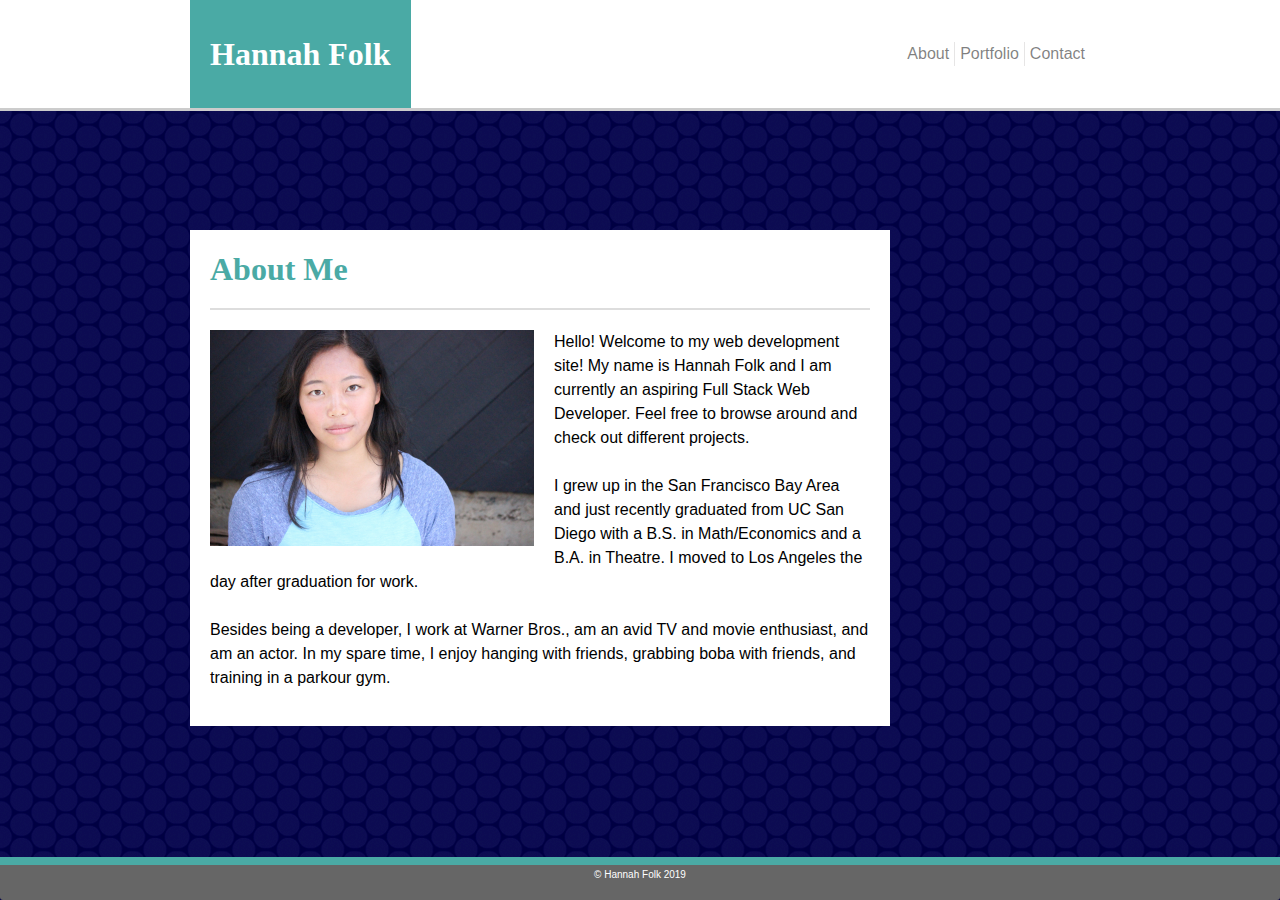
<file: index.html>
<!DOCTYPE html>
<html lang="en">
<head>
	<meta charset="UTF-8">
	<meta name="viewport" content="width=device-width, initial-scale=1.0">
	<meta http-equiv="X-UA-Compatible" content="ie=edge">
    <title>Hannah Folk</title>
    <link rel="icon" type="image/jpg" href="assets/images/hannah.jpg">
    <link rel="stylesheet" href="https://stackpath.bootstrapcdn.com/bootstrap/4.3.1/css/bootstrap.min.css" integrity="sha384-ggOyR0iXCbMQv3Xipma34MD+dH/1fQ784/j6cY/iJTQUOhcWr7x9JvoRxT2MZw1T" crossorigin="anonymous">
    <link rel="stylesheet" type="text/css" href="assets/css/style.css">
</head>

<body>
    <script src="https://code.jquery.com/jquery-3.3.1.slim.min.js" integrity="sha384-q8i/X+965DzO0rT7abK41JStQIAqVgRVzpbzo5smXKp4YfRvH+8abtTE1Pi6jizo" crossorigin="anonymous"></script>
    <script src="https://cdnjs.cloudflare.com/ajax/libs/popper.js/1.14.7/umd/popper.min.js" integrity="sha384-UO2eT0CpHqdSJQ6hJty5KVphtPhzWj9WO1clHTMGa3JDZwrnQq4sF86dIHNDz0W1" crossorigin="anonymous"></script>
    <script src="https://stackpath.bootstrapcdn.com/bootstrap/4.3.1/js/bootstrap.min.js" integrity="sha384-JjSmVgyd0p3pXB1rRibZUAYoIIy6OrQ6VrjIEaFf/nJGzIxFDsf4x0xIM+B07jRM" crossorigin="anonymous"></script>

    <div class="container-fluid">
        <nav class="navbar fixed-top bg-white navbar-light">
            <div class="container nav-container">
                <div class="navbar-header">
                    <a class="navbar-brand" href="index.html">Hannah Folk</a>
                </div>
                <div class="nav navbar-nav navbar-right">
                    <ul>
                        <li><a class="nav-item nav-link" href="index.html">About</a></li>
                        <li><a class="nav-item nav-link" href="portfolio.html">Portfolio</a></li>
                        <li><a class="nav-item nav-link" href="contact.html">Contact</a></li>
                    </ul>    
                </div>
            </div>
        </nav>
    </div>

    <div class="container body-container">
        <div class="full-content">
            <div class="content">
                <h1>About Me</h1>

                <hr>
                
                <p class="text-justify"></p>
                <img src="assets/images/hannah.jpg" class="d-none d-md-block img-fluid" alt="Hannah Folk" width="324" height="432">
                <img src="assets/images/hannah.jpg" class="d-md-none img-fluid" alt="Hannah Folk" width="607.5" height="810">
                    Hello! Welcome to my web development site! My name is Hannah Folk and I am currently
                    an aspiring Full Stack Web Developer. Feel free to browse around and check out 
                    different projects.
                    
                    <br>
                    <br>

                    I grew up in the San Francisco Bay Area and just recently graduated from UC San Diego
                    with a B.S. in Math/Economics and a B.A. in Theatre. I moved to Los Angeles the day
                    after graduation for work.

                    <br>
                    <br>

                    Besides being a developer, I work at Warner Bros., am an avid
                    TV and movie enthusiast, and am an actor. In my spare time, I enjoy hanging with friends, 
                    grabbing boba with friends, and training in a parkour gym.
                </p>
                </div>
                
            </div>
        </div>
    </div>

    <div class="footer card-footer text-muted">
        <p id="copyright">&copy Hannah Folk 2019</p>
    </div>
    
</body>
</html>
</file>
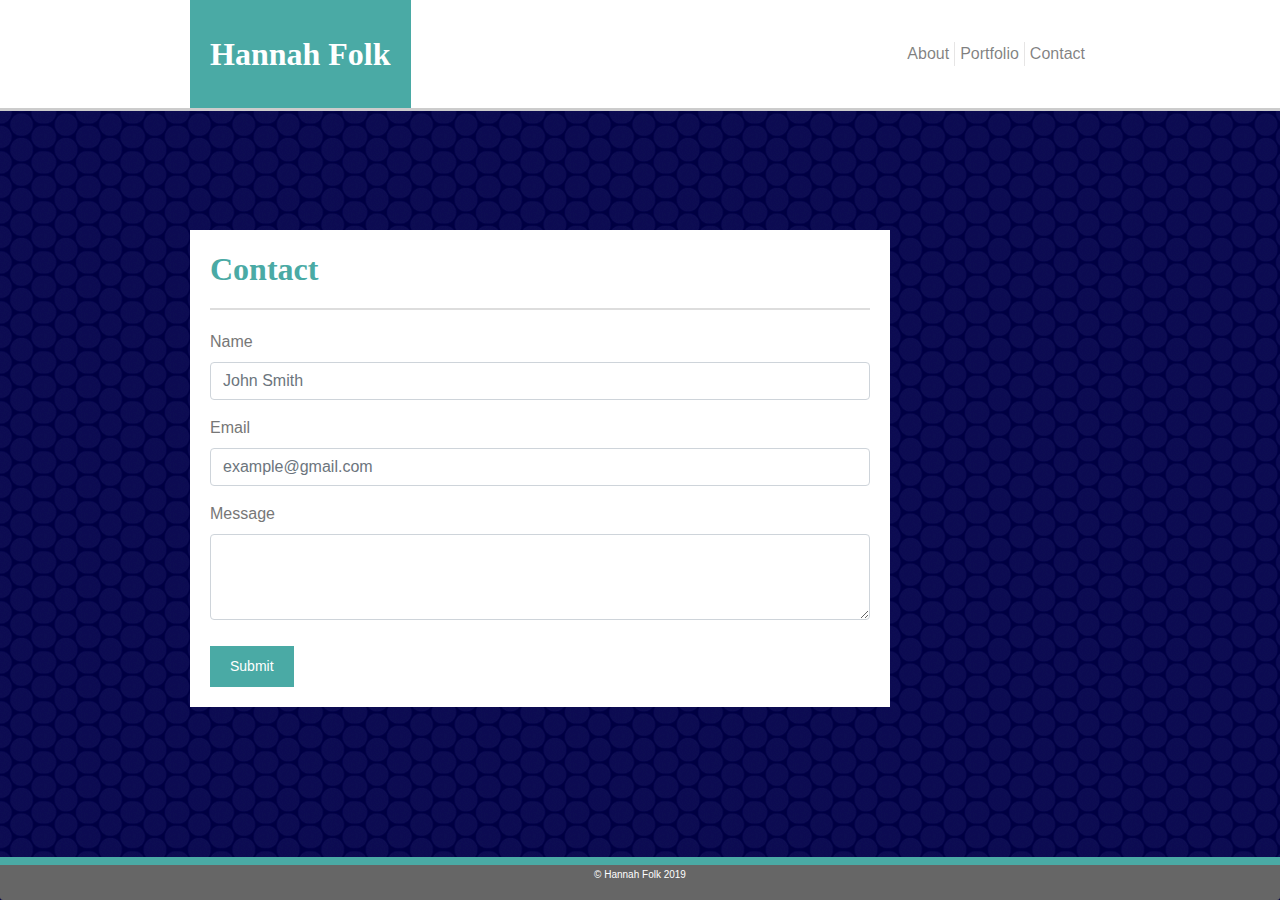
<file: contact.html>
<!DOCTYPE html>
<html lang="en">
<head>
    <meta charset="UTF-8">
    <meta name="viewport" content="width=device-width, initial-scale=1.0">
    <meta http-equiv="X-UA-Compatible" content="ie=edge">
    <title>Contact | Hannah Folk</title>
    <link rel="stylesheet" href="https://stackpath.bootstrapcdn.com/bootstrap/4.3.1/css/bootstrap.min.css" integrity="sha384-ggOyR0iXCbMQv3Xipma34MD+dH/1fQ784/j6cY/iJTQUOhcWr7x9JvoRxT2MZw1T" crossorigin="anonymous">
    <link rel="stylesheet" type="text/css" href="assets/css/style.css">
</head>

<body>
    <script src="https://code.jquery.com/jquery-3.3.1.slim.min.js" integrity="sha384-q8i/X+965DzO0rT7abK41JStQIAqVgRVzpbzo5smXKp4YfRvH+8abtTE1Pi6jizo" crossorigin="anonymous"></script>
    <script src="https://cdnjs.cloudflare.com/ajax/libs/popper.js/1.14.7/umd/popper.min.js" integrity="sha384-UO2eT0CpHqdSJQ6hJty5KVphtPhzWj9WO1clHTMGa3JDZwrnQq4sF86dIHNDz0W1" crossorigin="anonymous"></script>
    <script src="https://stackpath.bootstrapcdn.com/bootstrap/4.3.1/js/bootstrap.min.js" integrity="sha384-JjSmVgyd0p3pXB1rRibZUAYoIIy6OrQ6VrjIEaFf/nJGzIxFDsf4x0xIM+B07jRM" crossorigin="anonymous"></script>
    
    <div class="container-fluid">
        <nav class="navbar fixed-top bg-white navbar-light">
            <div class="container nav-container">
                <div class="navbar-header">
                    <a class="navbar-brand" href="index.html">Hannah Folk</a>
                </div>
                <div class="nav navbar-nav navbar-right">
                    <ul>
                        <li><a class="nav-item nav-link" href="index.html">About</a></li>
                        <li><a class="nav-item nav-link" href="portfolio.html">Portfolio</a></li>
                        <li><a class="nav-item nav-link" href="contact.html">Contact</a></li>
                    </ul>    
                </div>
            </div>
        </nav>
    </div>

    <div class="container body-container">
        <div class="full-content">
            <div class="content">
                <h1>Contact</h1>

                <hr>

                <form>
                    <div class="form-group">
                        <label for="formGroupExampleInput">Name</label>
                        <input type="text" class="form-control" id="formGroupExampleInput" placeholder="John Smith">
                    </div>
                    <div class="form-group">
                        <label for="formGroupExampleInput2">Email</label>
                        <input type="text" class="form-control" id="formGroupExampleInput2" placeholder="example@gmail.com">
                    </div>
                    <div class="form-group">
                        <label for="exampleFormControlTextarea1">Message</label>
                        <textarea class="form-control" id="exampleFormControlTextarea1" rows="3"></textarea>
                    </div>
                    <button type="submit" class="btn btn-primary">Submit</button>
                </form>
            </div>
        </div>
    </div>  

    <div class="footer card-footer text-muted">
        <p id="copyright">&copy Hannah Folk 2019</p>
    </div>
    
</body>
</html>
</file>
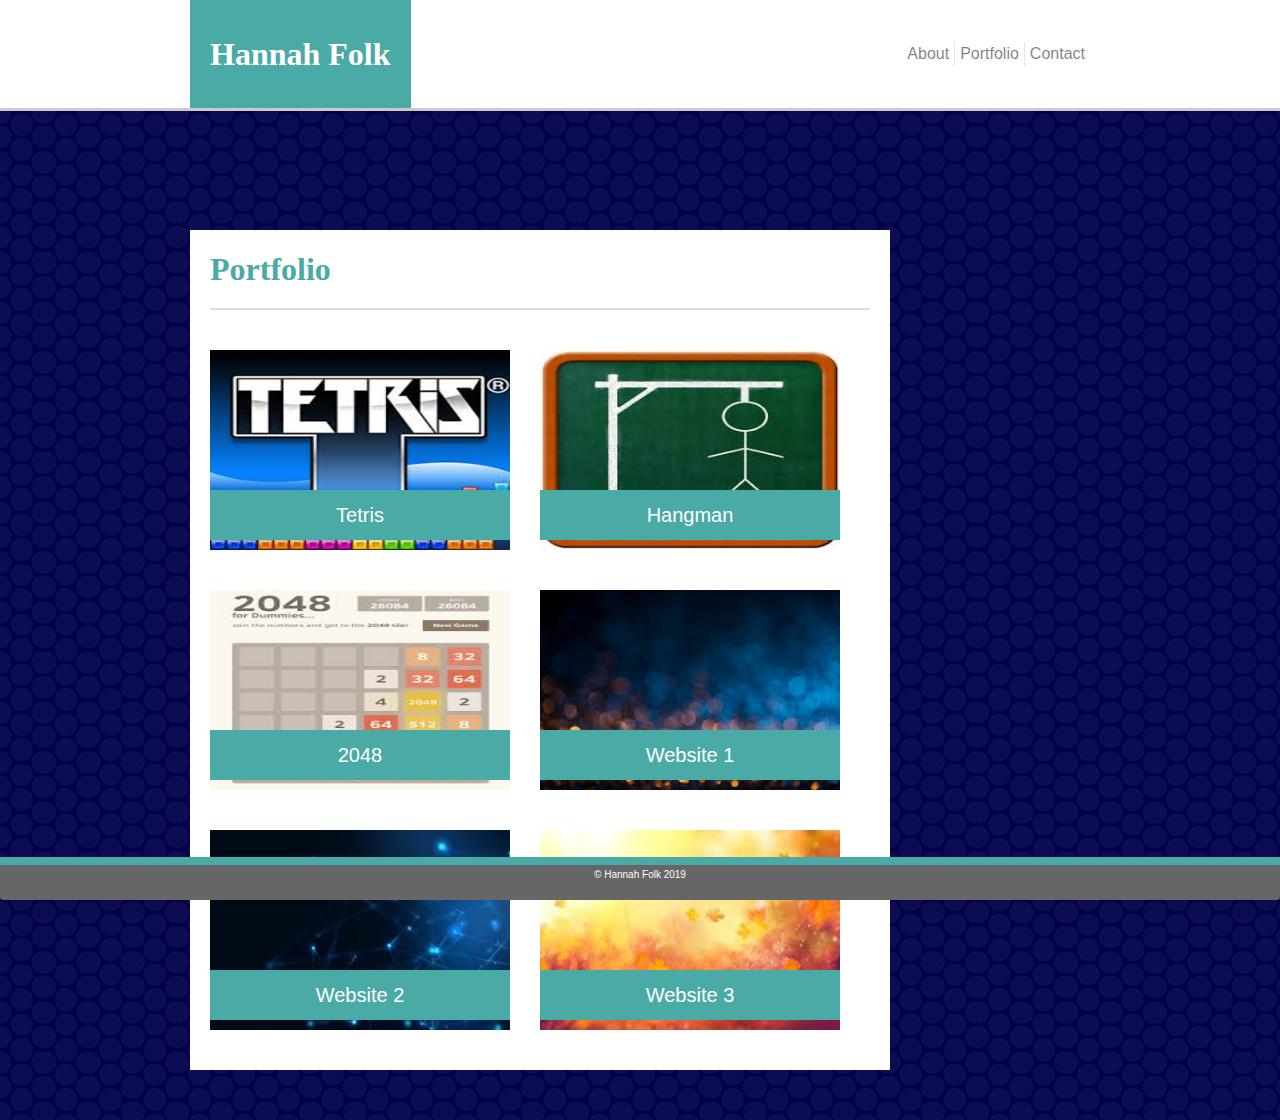
<file: portfolio.html>
<!DOCTYPE html>
<html lang="en">
<head>
    <meta charset="UTF-8">
    <meta name="viewport" content="width=device-width, initial-scale=1.0">
    <meta http-equiv="X-UA-Compatible" content="ie=edge">
    <title>Portfolio | Hannah Folk</title>
    <link rel="stylesheet" href="https://stackpath.bootstrapcdn.com/bootstrap/4.3.1/css/bootstrap.min.css" integrity="sha384-ggOyR0iXCbMQv3Xipma34MD+dH/1fQ784/j6cY/iJTQUOhcWr7x9JvoRxT2MZw1T" crossorigin="anonymous">
    <link rel="stylesheet" type="text/css" href="assets/css/style.css">
</head>

<body>
    <script src="https://code.jquery.com/jquery-3.3.1.slim.min.js" integrity="sha384-q8i/X+965DzO0rT7abK41JStQIAqVgRVzpbzo5smXKp4YfRvH+8abtTE1Pi6jizo" crossorigin="anonymous"></script>
    <script src="https://cdnjs.cloudflare.com/ajax/libs/popper.js/1.14.7/umd/popper.min.js" integrity="sha384-UO2eT0CpHqdSJQ6hJty5KVphtPhzWj9WO1clHTMGa3JDZwrnQq4sF86dIHNDz0W1" crossorigin="anonymous"></script>
    <script src="https://stackpath.bootstrapcdn.com/bootstrap/4.3.1/js/bootstrap.min.js" integrity="sha384-JjSmVgyd0p3pXB1rRibZUAYoIIy6OrQ6VrjIEaFf/nJGzIxFDsf4x0xIM+B07jRM" crossorigin="anonymous"></script>
    
    <div class="container-fluid">
        <nav class="navbar fixed-top bg-white navbar-light">
            <div class="container nav-container">
                <div class="navbar-header">
                    <a class="navbar-brand" href="index.html">Hannah Folk</a>
                </div>
                <div class="nav navbar-nav navbar-right">
                    <ul>
                        <li><a class="nav-item nav-link" href="index.html">About</a></li>
                        <li><a class="nav-item nav-link" href="portfolio.html">Portfolio</a></li>
                        <li><a class="nav-item nav-link" href="contact.html">Contact</a></li>
                    </ul>    
                </div>
            </div>
        </nav>
    </div>

    <div class="container body-container">
        <div class="full-content">
            <div class="content">
                <h1>Portfolio</h1>
        
                <hr>

                <div class="image-container">
                    <img class="portfolio-image1 d-none d-md-block img-fluid" src="assets/images/tetris.jpeg" alt="tetris">
                    <img class="portfolio-image2 d-md-none img-fluid" src="assets/images/tetris.jpeg" alt="tetris">
                    <a class="portfolio-link" href="#">Tetris</a>
                </div>
                <div class="image-container">
                    <img class="portfolio-image1 d-none d-md-block img-fluid" src="assets/images/hangman.jpeg" alt="hangman">
                    <img class="portfolio-image2 d-md-none img-fluid" src="assets/images/hangman.jpeg" alt="hangman">
                    <a class="portfolio-link" href="#">Hangman</a>
                </div>
                <div class="image-container">
                    <img class="portfolio-image1 d-none d-md-block img-fluid" src="assets/images/2048.jpeg" alt="2048">
                    <img class="portfolio-image2 d-md-none img-fluid" src="assets/images/2048.jpeg" alt="2048">
                    <a class="portfolio-link" href="#">2048</a>
                </div>
                <div class="image-container">
                    <img class="portfolio-image1 d-none d-md-block img-fluid" src="assets/images/background-1.jpeg" alt="background-1">
                    <img class="portfolio-image2 d-md-none img-fluid" src="assets/images/background-1.jpeg" alt="background-1">
                    <a class="portfolio-link" href="#">Website 1</a>
                </div>
                <div class="image-container">
                    <img class="portfolio-image1 d-none d-md-block img-fluid" src="assets/images/background-2.jpeg" alt="background-2">
                    <img class="portfolio-image2 d-md-none img-fluid" src="assets/images/background-2.jpeg" alt="background-2">
                    <a class="portfolio-link" href="#">Website 2</a>
                </div>
                <div class="image-container">
                    <img class="portfolio-image1 d-none d-md-block img-fluid" src="assets/images/background-3.jpeg" alt="background-3">
                    <img class="portfolio-image2 d-md-none img-fluid" src="assets/images/background-3.jpeg" alt="background-3">
                    <a class="portfolio-link" href="#">Website 3</a>
                </div>  
            </div>
        </div>
    </div>

    <div class="footer card-footer text-muted">
        <p id="copyright">&copy Hannah Folk 2019</p>
    </div>
</body>
</html>
</file>
<file: assets/css/style.css>
* {
    color: #777777;
    font-family: 'Arial', 'Helvetica Neue', Helvetica, sans-serif;
    box-sizing: border-box;
}

/* Custom CSS for header */

.container {
    padding-right: 30px;
    padding-left: 30px;
    max-width: 960px;
}

.navbar {
    padding: 0;
    display: block;
    width: 100%;
    margin-left: auto;
    margin-right: auto;
    border-bottom: solid #cccccc;
}

.navbar-brand {
    font-family: 'Georgia', Times, 'Times New Roman', serif;
    font-size: 2em;
    font-weight: bold;
    display: flex;
    background-color: #4aaaa5;
    padding: 30px 20px;
    margin: 0;
}

.navbar-light .navbar-brand {
    color: white;
}

.navbar-nav .nav-link {
    padding: 0 5px;
}

.navbar-right {
    margin-left: 138px;
}

ul {
    list-style-type: none;
    margin: 0;
    padding: 0;
    overflow: visible;
}

li {
    float: left;
    border-right: 1px solid #e6e5e5;
}

li:last-child {
    border-right: none;
}

li a {
    color: #bfbfbf;
    text-align: right;
    padding: 15px 20px;
    text-decoration: none;
    font-family: 'Arial', 'Helvetica Neue', Helvetica, sans-serif;
    font-size: 16px;
}

@media (max-width: 640px) {
    .nav-container {
        padding: 0px;
    }

    .navbar-brand {
        margin: 0;
        justify-content: center;
    }

    .navbar-header {
        width: 100%;
    }

    .navbar-nav {
        padding: 20px 0;
        margin: 0 auto;
    }

    .full-content {
        margin: 0 auto;
    }
}

/********************/

body {
    background-image: url("../images/circle\ blues/circle-blues.png");
    background-color: black;
}

.body-container {
    padding: 30px;
}

h1 {
    font-family: 'Georgia', Times, 'Times New Roman', serif;
    color: #4aaaa5;
    font-weight: bold;
    font-size: 2em;
}

hr {
    border: 1.5px solid #dddddd;
    margin: 20px 0px;
}

.full-content {
    max-width: 700px;
    padding: 0;
    background-color: aqua;
    display: block;
}

.content {
    color: black;
    float: left;
    background-color: #ffffff;
    width: 100%;
    padding: 20px;
    margin-top: 200px;
    margin-bottom: 50px;
}

img {
    float:left;
    margin-right: 20px;
    margin-bottom: 20px;
}

/*CSS for the Portfolio page */

.image-container {
    position: relative;
    float: left;
    margin: 20px 30px 20px 0px;
}

.portfolio-image1 {
    margin: 0;
    height: 200px;
    width: 300px;
}

.portfolio-image2 {
    margin: 0;
    height: 400px;
    width: 500px;
}

.portfolio-link {
    background-color: #4aaaa5;
    color: white;
    font-size: 20px;
    cursor: pointer;
    text-decoration: none;
    position: absolute;
    bottom: 10px;
    right: 0;
    width: 100%;
    text-align: center;
    padding: 10px;
}

.portfolio_link:hover {
    background-color: #0a695d;
}

/*************************/

/* CSS for the submit button on Contact page */


button[type=submit] {
    background-color: #4aaaa5;
    border: none;
    margin-top: 10px;
    padding: 10px 20px;
    color: white;
    font-size: 14px;
    outline: none;
    border-radius: 0;
}

button[type=submit]:hover {
    background-color: #0a695d;
}

/*******************/

/* CSS for Footer */

.footer {
    padding: 2px;
    background-color: #666666;
    position: fixed;
    bottom: 0;
    right: 0;
    width: 100%;
    border-top: 8px solid #4aaaa5;
}

#copyright {
    font-family: Arial, Helvetica, sans-serif;
    font-size: 10px;
    font-weight: normal;
    color: white;
    text-align: center;
}

/*********************/
</file>
